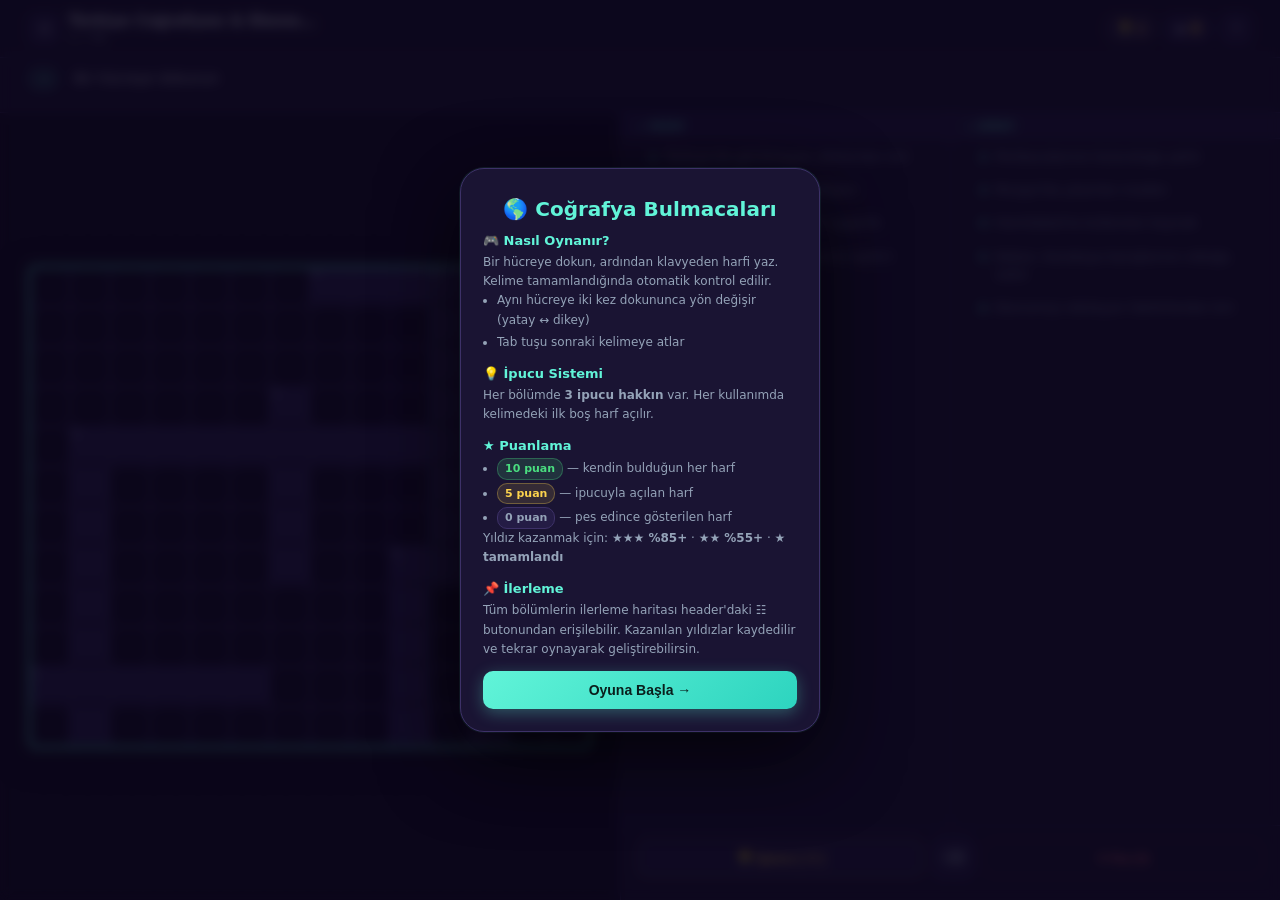
<file: index.html>
<!DOCTYPE html>
<html lang="tr">
<head>
  <meta charset="UTF-8">
  <meta name="viewport" content="width=device-width, initial-scale=1, viewport-fit=cover">
  <meta name="description" content="Lise coğrafya derslerine yönelik interaktif çapraz bulmaca oyunu.">
  <link rel="canonical" href="https://cografya-puzzle.github.io/">
  <title>Coğrafya Bulmacaları</title>
  <link rel="stylesheet" href="css/game.css">
</head>
<body>

<header>
  <div class="header-left">
    <button class="nav-btn" id="mapBtn" title="Bölüm Haritası">&#9783;</button>
    <div class="header-title-wrap">
      <span id="puzzleTitle" class="puz-name">Bulmaca</span>
      <span class="header-counter" id="puzzleCounter">1 / 79</span>
    </div>
  </div>
  <div class="header-right">
    <div class="header-hints" id="hintTokenDisplay" title="Kalan ipucu hakkı">
      <span class="hint-icon">&#128161;</span>
      <span id="hintTokenCount">3</span>
    </div>
    <div class="header-score">
      <span class="score-icon">&#9733;</span>
      <span class="score-num" id="liveScore">0</span>
    </div>
    <button class="nav-btn" id="infoBtn" title="Nasıl Oynanır?">?</button>
  </div>
</header>

<div id="clueBar">
  <!-- Normal mod -->
  <div class="clue-bar-top" id="clueBarNormal">
    <span class="clue-bar-dir" id="clueBarDir">&#8594;</span>
    <span class="clue-bar-num" id="clueBarNum"></span>
    <span class="clue-bar-text" id="clueBarText">Bir hücreye dokunun</span>
  </div>
  <div class="clue-bar-slots" id="clueBarSlots"></div>
  <!-- Yön seçici mod -->
  <div id="dirPicker" class="dir-picker hidden">
    <button class="dir-pick-btn" id="dirPickerAcross">
      <span class="dir-pick-arrow">&#8594;</span>
      <span class="dir-pick-num"></span>
      <span class="dir-pick-text"></span>
    </button>
    <div class="dir-pick-divider"></div>
    <button class="dir-pick-btn" id="dirPickerDown">
      <span class="dir-pick-arrow">&#8595;</span>
      <span class="dir-pick-num"></span>
      <span class="dir-pick-text"></span>
    </button>
  </div>
</div>

<main>
  <div id="gridArea">
    <div class="cw-grid" id="crosswordGrid"></div>
  </div>

  <div class="bottom-sheet">
    <div class="clue-tabs">
      <div class="clue-tab active" data-dir="across">&#8594; Yatay</div>
      <div class="clue-tab" data-dir="down">&#8595; Dikey</div>
    </div>
    <div class="clue-list-area">
      <div class="clue-col tab-active" id="acrossCol">
        <div class="clue-col-head">&#8594; Yatay</div>
        <div id="acrossClues"></div>
      </div>
      <div class="clue-col" id="downCol">
        <div class="clue-col-head">&#8595; Dikey</div>
        <div id="downClues"></div>
      </div>
    </div>
    <div class="actions">
      <div class="actions-row">
        <button class="btn btn-hint" id="hintBtn">&#128161; İpucu (<span id="hintBtnCount">3</span>)</button>
        <button class="btn btn-clear" id="clearBtn" title="Temizle">&#9003;</button>
        <button class="btn btn-vazgec" id="vazgecBtn">&#10005; Pes Et</button>
      </div>
      <div class="actions-row">
        <span class="result-msg" id="resultMsg"></span>
      </div>
    </div>
  </div>
</main>

<!-- Level Complete Modal -->
<div id="levelModal" class="modal-overlay hidden">
  <div class="modal-card">
    <div class="modal-emoji" id="modalEmoji">&#127942;</div>
    <h2 class="modal-title" id="modalTitle">Tamamlandı!</h2>
    <p class="modal-puzzle-name" id="modalPuzzleName"></p>
    <div class="modal-stars">
      <span class="star" id="star1">&#9733;</span>
      <span class="star" id="star2">&#9733;</span>
      <span class="star" id="star3">&#9733;</span>
    </div>
    <div class="modal-score-display">
      <div>
        <span class="modal-score-num" id="modalScore">0</span>
        <span class="modal-score-max"> / <span id="modalMaxScore">0</span></span>
      </div>
      <div class="modal-score-label">puan</div>
    </div>
    <p class="modal-message" id="modalMessage"></p>
    <p class="modal-stats" id="modalStats"></p>
    <div class="modal-best" id="modalBest"></div>
    <div class="modal-actions">
      <button class="btn btn-primary" id="nextLevelBtn">Sonraki Bölüm &#8594;</button>
      <button class="btn btn-hint" id="replayBtn">&#8635; Tekrar Oyna</button>
    </div>
  </div>
</div>

<!-- Vazgeç Onay Dialogu -->
<div id="vazgecModal" class="modal-overlay hidden">
  <div class="modal-card modal-card-sm">
    <div class="modal-emoji">&#128566;</div>
    <h2 class="modal-title">Pes mi Ediyorsun?</h2>
    <p class="modal-message">Tüm cevaplar gösterilecek ve bu bölümden <strong>0 puan</strong> alacaksın.</p>
    <div class="modal-actions">
      <button class="btn btn-vazgec" id="vazgecConfirmBtn">Cevapları Gör</button>
      <button class="btn btn-hint" id="vazgecCancelBtn">Devam Et</button>
    </div>
  </div>
</div>

<!-- Level Map Overlay -->
<div id="levelMap" class="map-overlay hidden">
  <div class="map-header">
    <h2 class="map-title">&#127757; Bölüm Haritası</h2>
    <button class="nav-btn" id="mapCloseBtn">&#10005;</button>
  </div>
  <div id="mapGrid" class="map-grid"></div>
</div>

<!-- Info Modal -->
<div id="infoModal" class="modal-overlay hidden">
  <div class="modal-card modal-card-info">
    <h2 class="modal-title">&#127758; Coğrafya Bulmacaları</h2>
    <div class="info-content">
      <div class="info-section">
        <h3>&#127918; Nasıl Oynanır?</h3>
        <p>Bir hücreye dokun, ardından klavyeden harfi yaz. Kelime tamamlandığında otomatik kontrol edilir.</p>
        <ul>
          <li>Aynı hücreye iki kez dokununca yön değişir (yatay ↔ dikey)</li>
          <li>Tab tuşu sonraki kelimeye atlar</li>
        </ul>
      </div>
      <div class="info-section">
        <h3>&#128161; İpucu Sistemi</h3>
        <p>Her bölümde <strong>3 ipucu hakkın</strong> var. Her kullanımda kelimedeki ilk boş harf açılır.</p>
      </div>
      <div class="info-section">
        <h3>&#9733; Puanlama</h3>
        <ul>
          <li><span class="info-badge info-badge-green">10 puan</span> — kendin bulduğun her harf</li>
          <li><span class="info-badge info-badge-yellow">5 puan</span> — ipucuyla açılan harf</li>
          <li><span class="info-badge info-badge-gray">0 puan</span> — pes edince gösterilen harf</li>
        </ul>
        <p>Yıldız kazanmak için: <strong>★★★ %85+</strong> · <strong>★★ %55+</strong> · <strong>★ tamamlandı</strong></p>
      </div>
      <div class="info-section">
        <h3>&#128204; İlerleme</h3>
        <p>Tüm bölümlerin ilerleme haritası header'daki <strong>&#9783;</strong> butonundan erişilebilir. Kazanılan yıldızlar kaydedilir ve tekrar oynayarak geliştirebilirsin.</p>
      </div>
    </div>
    <button class="btn btn-primary" id="infoCloseBtn" style="width:100%;justify-content:center;margin-top:8px;">Oyuna Başla &#8594;</button>
  </div>
</div>

<!-- Mobil klavye overlay: klavye açılınca soru + kutular ortada görünür -->
<div id="clueOverlay" class="clue-overlay hidden">
  <div class="clue-overlay-top">
    <span class="clue-bar-dir" id="overlayDir">&#8594;</span>
    <span class="clue-bar-num" id="overlayNum"></span>
    <span class="clue-bar-text" id="overlayText">Bir hücreye dokunun</span>
  </div>
  <div class="clue-bar-slots" id="overlaySlots"></div>
</div>

<input id="hiddenInput" type="text" autocomplete="off" autocorrect="off" spellcheck="false" tabindex="-1" aria-hidden="true">

<script src="js/puzzles.js"></script>
<script src="js/crossword.js"></script>
<script src="js/game.js"></script>
</body>
</html>
</file>
<file: css/game.css>
*, *::before, *::after { box-sizing: border-box; margin: 0; padding: 0; }

:root {
  /* Dark game palette — inspired by Stitch design */
  --bg:         #0F0A1E;
  --surface:    #1A1433;
  --surface-hi: #241C45;
  --surface-br: #2E2456;
  --border:     #3D3168;

  --primary:    #61F4D8;   /* teal accent */
  --primary-dk: #2DD4BF;
  --primary-dim:#0D3D36;

  --secondary:  #A78BFA;   /* soft purple */
  --sec-dim:    #1E1040;

  --gold:       #FCD34D;
  --red-live:   #F87171;
  --green:      #4ADE80;
  --red:        #F87171;

  --text:       #E2E8F0;
  --text-muted: #94A3B8;

  --cell-size:  40px;
  --grid-gap:   2px;
  --radius:     8px;
}

html, body {
  height: 100%;
  height: var(--app-height, 100dvh);
  overflow: hidden;
  overscroll-behavior: none;
}

body {
  font-family: system-ui, -apple-system, 'Segoe UI', sans-serif;
  background: var(--bg);
  /* dot texture like Stitch */
  background-image: radial-gradient(rgba(255,255,255,.04) 1px, transparent 1px);
  background-size: 22px 22px;
  color: var(--text);
  display: flex;
  flex-direction: column;
  overscroll-behavior: none;
}

/* ── Header ─────────────────────────────────────────────────────────── */
header {
  background: rgba(26,20,51,.85);
  backdrop-filter: blur(16px);
  -webkit-backdrop-filter: blur(16px);
  border-bottom: 1px solid var(--border);
  color: var(--text);
  padding: 10px 14px;
  display: flex;
  align-items: center;
  justify-content: space-between;
  gap: 10px;
  flex-shrink: 0;
  user-select: none;
  z-index: 20;
}

.header-left .puz-name {
  font-size: 13px; font-weight: 700;
  color: var(--text);
  max-width: 140px;
  white-space: nowrap;
  overflow: hidden;
  text-overflow: ellipsis;
}
.header-counter {
  font-size: 10px;
  color: var(--text-muted);
  letter-spacing: .04em;
}

.header-left       { display: flex; align-items: center; gap: 8px; min-width: 0; }
.header-title-wrap { display: flex; flex-direction: column; gap: 1px; min-width: 0; }
.header-right { display: flex; align-items: center; gap: 8px; flex-shrink: 0; }

/* Hint token display in header */
.header-hints {
  display: flex; align-items: center; gap: 3px;
  background: var(--surface-hi);
  border: 1px solid rgba(252,211,77,.35);
  border-radius: 10px;
  padding: 4px 9px;
  cursor: default;
}
.hint-icon  { font-size: 13px; }
#hintTokenCount { font-size: 13px; font-weight: 800; color: var(--gold); }

/* Lives — kept for backwards compat */
.header-lives {
  display: flex; align-items: center; gap: 3px;
  color: var(--red-live);
  font-size: 13px; font-weight: 700;
}
.heart-icon { font-size: 15px; }

/* Score chip */
.header-score {
  display: flex; align-items: center; gap: 4px;
  background: var(--surface-hi);
  border: 1px solid var(--border);
  border-radius: 10px;
  padding: 4px 10px;
}
.score-icon  { font-size: 14px; }
.score-num   { font-size: 13px; font-weight: 800; color: var(--gold); }

/* Level badge */
.level-badge {
  font-size: 9px; font-weight: 800;
  letter-spacing: .1em; text-transform: uppercase;
  background: var(--sec-dim);
  color: var(--secondary);
  border: 1px solid var(--secondary);
  padding: 2px 7px;
  border-radius: 20px;
}

.nav-btn {
  background: var(--surface-hi);
  border: 1px solid var(--border);
  color: var(--text);
  width: 32px; height: 32px;
  border-radius: 8px; cursor: pointer;
  font-size: 15px;
  display: flex; align-items: center; justify-content: center;
  touch-action: manipulation;
  -webkit-tap-highlight-color: transparent;
  transition: background .15s;
}
.nav-btn:active { background: var(--surface-br); }

#puzzleSelect {
  background: var(--surface-hi);
  border: 1px solid var(--border);
  color: var(--text);
  padding: 4px 7px;
  border-radius: 8px; font-size: 11px;
  cursor: pointer; max-width: 110px;
  touch-action: manipulation;
}
#puzzleSelect option { background: #1A1433; color: var(--text); }

/* ── Clue Bar ────────────────────────────────────────────────────────────── */
#clueBar {
  margin: 8px 12px 0;
  background: rgba(26,20,51,.92);
  backdrop-filter: blur(20px);
  -webkit-backdrop-filter: blur(20px);
  border: 1px solid rgba(97,244,216,.25);
  border-radius: 16px;
  padding: 10px 14px 12px;
  display: flex;
  flex-direction: column;
  gap: 10px;
  flex-shrink: 0;
  z-index: 10;
  box-shadow: 0 4px 24px rgba(0,0,0,.4);
}

.clue-bar-top {
  display: flex;
  align-items: center;
  gap: 8px;
}

/* ── Direction Picker ─────────────────────────────────────────────────────── */
.dir-picker {
  display: flex;
  flex-direction: column;
  width: 100%;
  gap: 0;
}
.dir-picker.hidden { display: none; }

.dir-pick-btn {
  display: flex;
  align-items: center;
  gap: 10px;
  padding: 10px 4px;
  background: transparent;
  border: none;
  cursor: pointer;
  text-align: left;
  width: 100%;
  border-radius: 10px;
  touch-action: manipulation;
  -webkit-tap-highlight-color: transparent;
  transition: background .12s;
}
.dir-pick-btn:active { background: var(--surface-hi); }

.dir-pick-arrow {
  flex: 0 0 auto;
  display: flex;
  align-items: center;
  justify-content: center;
  width: 28px; height: 28px;
  background: rgba(97,244,216,.15);
  color: var(--primary);
  border: 1px solid rgba(97,244,216,.4);
  border-radius: 50%;
  font-size: 14px;
  font-weight: 700;
}
.dir-pick-num {
  flex: 0 0 auto;
  font-size: 13px;
  font-weight: 800;
  color: var(--primary);
  min-width: 18px;
}
.dir-pick-text {
  flex: 1;
  font-size: 13px;
  color: var(--text);
  line-height: 1.4;
  white-space: nowrap;
  overflow: hidden;
  text-overflow: ellipsis;
}
.dir-pick-divider {
  height: 1px;
  background: var(--border);
  margin: 0 4px;
}

.clue-bar-dir {
  flex: 0 0 auto;
  display: flex;
  align-items: center;
  justify-content: center;
  background: rgba(97,244,216,.15);
  color: var(--primary);
  border: 1px solid rgba(97,244,216,.4);
  font-size: 12px; font-weight: 700;
  padding: 3px 9px;
  border-radius: 20px;
  white-space: nowrap;
  line-height: 1;
  height: 22px;
}
.clue-bar-num {
  flex: 0 0 auto;
  font-weight: 800;
  color: var(--primary);
  font-size: 14px;
}
.clue-bar-text {
  flex: 1;
  font-size: 14px;
  font-weight: 500;
  line-height: 1.4;
  color: var(--text);
}

/* Mini letter slots */
.clue-bar-slots {
  display: flex;
  flex-wrap: wrap;
  gap: 5px;
}

.clue-slot {
  width: 28px; height: 28px;
  border: 1.5px solid rgba(97,244,216,.35);
  border-bottom: 2.5px solid rgba(0,0,0,.5);
  border-radius: 5px;
  background: var(--surface-br);
  display: flex;
  align-items: center;
  justify-content: center;
  font-size: 13px;
  font-weight: 900;
  color: var(--text);
  flex-shrink: 0;
  cursor: pointer;
  touch-action: manipulation;
  -webkit-tap-highlight-color: transparent;
  transition: background .1s, border-color .1s;
}
.clue-slot:active { transform: scale(.9); }
.clue-slot.slot-empty {
  background: var(--surface);
  border-color: var(--border);
  border-bottom-color: rgba(0,0,0,.3);
}
.clue-slot.slot-active {
  background: var(--primary);
  border-color: var(--primary-dk);
  border-bottom-color: var(--primary-dk);
  color: #0A1E1C;
  box-shadow: 0 0 8px rgba(97,244,216,.4);
}
.clue-slot.slot-hinted {
  color: var(--secondary);
}

/* ── Main layout ─────────────────────────────────────────────────────── */
main {
  flex: 1;
  display: flex;
  flex-direction: column;
  overflow: hidden;
  min-height: 0;
}

@media (min-width: 768px) {
  main { flex-direction: row; }
}

/* ── Grid area ───────────────────────────────────────────────────────── */
#gridArea {
  flex: 1;
  min-height: 0;
  display: flex;
  align-items: center;
  justify-content: center;
  padding: 10px 8px 6px;
  touch-action: none;
  overflow: hidden;
}

@media (min-width: 768px) {
  #gridArea { flex: 0 0 auto; padding: 16px; align-items: flex-start; }
}

/* ── Crossword Grid ──────────────────────────────────────────────────── */
.cw-grid {
  display: grid;
  gap: var(--grid-gap);
  background: var(--border);
  border: 3px solid var(--primary);
  border-radius: var(--radius);
  overflow: hidden;
  box-shadow: 0 0 0 1px rgba(97,244,216,.15), 0 8px 32px rgba(0,0,0,.5);
  flex-shrink: 0;
  touch-action: none;
  max-width: 100%;
}

/* ── Cell ────────────────────────────────────────────────────────────── */
.cell {
  width: var(--cell-size);
  height: var(--cell-size);
  background: var(--bg);   /* black cells */
  position: relative;
  flex-shrink: 0;
}

.cell.white {
  /* 3D tile effect like Stitch */
  background: var(--surface-br);
  border-bottom: 3px solid var(--bg);
  border-right: 1px solid rgba(0,0,0,.4);
  cursor: pointer;
  touch-action: manipulation;
  -webkit-tap-highlight-color: transparent;
}

.cell-num {
  position: absolute;
  top: 2px; left: 2px;
  font-size: clamp(6px, calc(var(--cell-size) * .22), 10px);
  font-weight: 700;
  color: var(--text-muted);
  line-height: 1;
  pointer-events: none;
  z-index: 3;
  user-select: none;
}

.cell-letter {
  position: absolute;
  inset: 0 0 3px 0;   /* account for border-bottom */
  display: flex;
  align-items: center;
  justify-content: center;
  font-size: clamp(11px, calc(var(--cell-size) * .46), 22px);
  font-weight: 900;
  color: var(--text);
  pointer-events: none;
  z-index: 2;
  user-select: none;
}

/* ── Highlight states ────────────────────────────────────────────────── */
.cell.hl-word {
  background: var(--primary-dim);
  border-bottom-color: rgba(0,0,0,.5);
}
.cell.hl-word .cell-num    { color: var(--primary); }
.cell.hl-word .cell-letter { color: rgba(97,244,216,.9); }

.cell.hl-active {
  background: var(--primary);
  border-bottom-color: var(--primary-dk);
  box-shadow: 0 0 14px rgba(97,244,216,.5);
}
.cell.hl-active .cell-num    { color: rgba(10,30,28,.7); }
.cell.hl-active .cell-letter { color: #0A1E1C; font-weight: 900; }

/* Inner ring for active cell */
.cell.hl-active::after {
  content: '';
  position: absolute;
  inset: 2px;
  border: 1.5px solid rgba(255,255,255,.35);
  border-radius: 3px;
  pointer-events: none;
  z-index: 5;
}

/* Blinking cursor */
.cell-cursor {
  display: none;
  position: absolute;
  bottom: 6px;
  left: 50%;
  transform: translateX(-50%);
  width: 2px;
  height: clamp(10px, calc(var(--cell-size) * .36), 16px);
  background: rgba(10,30,28,.75);
  border-radius: 2px;
  animation: blink .85s step-end infinite;
  pointer-events: none;
  z-index: 4;
}
.cell.hl-active.is-empty .cell-cursor { display: block; }

@keyframes blink {
  0%, 100% { opacity: 1; }
  50%       { opacity: 0; }
}

/* Hinted cell */
.cell.hinted .cell-letter { color: var(--secondary); opacity: .85; }
.cell.hl-active.hinted .cell-letter { color: rgba(10,30,28,.7); }

/* Feedback */
.cell.correct {
  background: var(--green) !important;
  border-bottom-color: #16a34a !important;
  box-shadow: 0 0 10px rgba(74,222,128,.4);
}
.cell.correct .cell-letter { color: #052e16; }
.cell.correct .cell-num    { color: rgba(5,46,22,.7); }
.cell.correct::after       { display: none; }

.cell.wrong {
  background: var(--red) !important;
  border-bottom-color: #dc2626 !important;
}
.cell.wrong .cell-letter { color: #fff; }
.cell.wrong .cell-num    { color: rgba(255,255,255,.7); }
.cell.wrong::after       { display: none; }

/* Hidden keyboard input */
#hiddenInput {
  position: fixed;
  opacity: 0;
  pointer-events: none;
  /* Grid'e yakın konumlandır — Android scroll-to-input'u minimize eder */
  top: 120px; left: 50%;
  transform: translateX(-50%);
  width: 1px; height: 1px;
  border: none; outline: none;
  font-size: 16px; /* 16px altı iOS'ta zoom yapar */
}

/* ── Bottom Sheet ─────────────────────────────────────────────────────── */
.bottom-sheet {
  background: var(--surface);
  border-radius: 20px 20px 0 0;
  border-top: 1px solid var(--border);
  box-shadow: 0 -8px 40px rgba(0,0,0,.5);
  display: flex;
  flex-direction: column;
  overflow: hidden;
  flex-shrink: 0;
  height: clamp(220px, 42vh, 360px);
}
@supports (height: 1dvh) {
  .bottom-sheet {
    height: clamp(220px, 42dvh, 360px);
  }
}

/* Drag handle */
.bottom-sheet::before {
  content: '';
  display: block;
  width: 36px; height: 4px;
  background: var(--border);
  border-radius: 2px;
  margin: 8px auto 4px;
  flex-shrink: 0;
}

@media (min-width: 768px) {
  .bottom-sheet {
    flex: 1; height: auto;
    border-radius: 0;
    box-shadow: none;
    border-top: none;
    border-left: 1px solid var(--border);
  }
  .bottom-sheet::before { display: none; }
}

/* ── Tabs ────────────────────────────────────────────────────────────── */
.clue-tabs {
  display: flex;
  border-bottom: 1px solid var(--border);
  padding: 0 4px;
  flex-shrink: 0;
}
.clue-tab {
  flex: 1;
  padding: 8px 8px;
  text-align: center;
  font-size: 12px; font-weight: 700;
  color: var(--text-muted);
  cursor: pointer;
  border-bottom: 2.5px solid transparent;
  transition: all .15s;
  touch-action: manipulation;
  -webkit-tap-highlight-color: transparent;
}
.clue-tab.active { color: var(--primary); border-bottom-color: var(--primary); }

/* Klavye açıkken bottom sheet ve clue bar gizle */
.bottom-sheet.keyboard-hidden { display: none; }
#clueBar.keyboard-hidden { display: none; }

/* ── Mobil Klavye Clue Overlay ───────────────────────────────────────────── */
.clue-overlay {
  position: fixed;
  left: 0;
  width: 100%;
  background: var(--bg);
  background-image: radial-gradient(rgba(255,255,255,.04) 1px, transparent 1px);
  background-size: 22px 22px;
  z-index: 50;
  display: flex;
  flex-direction: column;
  align-items: center;
  justify-content: center;
  gap: 20px;
  padding: 24px 20px;
  animation: fadeIn .15s ease;
}
.clue-overlay.hidden { display: none; }

.clue-overlay .clue-overlay-top {
  width: 100%;
  max-width: 400px;
  flex-wrap: wrap;
  row-gap: 6px;
}
.clue-overlay .clue-bar-text {
  font-size: 16px;
  font-weight: 600;
  color: var(--text);
  line-height: 1.5;
  width: 100%;
  flex: 0 0 100%;
  margin-top: 2px;
}
.clue-overlay .clue-bar-slots {
  justify-content: center;
  gap: 7px;
}
.clue-overlay .clue-slot {
  width: 36px;
  height: 36px;
  font-size: 15px;
  border-radius: 7px;
}

/* Slot animasyonları */
@keyframes slotFlashGreen {
  0%   { background: var(--green); border-color: #16a34a; color: #052e16; }
  100% { background: var(--surface-br); border-color: rgba(97,244,216,.35); color: var(--text); }
}
.clue-slot.slot-flash-correct { animation: slotFlashGreen .6s ease forwards; }
.clue-slot.slot-shake         { animation: shake .35s ease; }
.clue-overlay-top {
  display: flex;
  align-items: center;
  gap: 8px;
}

/* Sadece mobilde göster */
@media (min-width: 768px) {
  .clue-overlay { display: none !important; }
}

@media (min-width: 768px) { .clue-tabs { display: none; } }

/* ── Clue columns ────────────────────────────────────────────────────── */
.clue-list-area { flex: 1; overflow: hidden; display: flex; overscroll-behavior: contain; }

.clue-col {
  flex: 1; min-width: 0;
  overflow-y: auto; -webkit-overflow-scrolling: touch;
  padding: 4px 0;
}
.clue-col-head {
  font-size: 10px; font-weight: 700;
  color: var(--primary); text-transform: uppercase;
  letter-spacing: .07em;
  padding: 6px 12px 4px;
  border-bottom: 1px solid var(--border);
  margin-bottom: 2px;
  position: sticky; top: 0;
  background: var(--surface);
  z-index: 5;
  display: none;
}

@media (max-width: 767px) {
  .clue-col { display: none; }
  .clue-col.tab-active { display: block; }
}
@media (min-width: 768px) {
  .clue-col-head { display: block; }
  .clue-col { padding: 0; }
}

.clue-item {
  display: flex; gap: 8px; align-items: baseline;
  padding: 7px 12px;
  border-radius: 8px;
  margin: 1px 4px;
  cursor: pointer;
  font-size: 13px; line-height: 1.4;
  color: var(--text-muted);
  transition: background .1s;
  touch-action: manipulation;
  -webkit-tap-highlight-color: transparent;
}
.clue-item:active,
.clue-item:hover { background: var(--surface-hi); color: var(--text); }
.clue-item.active {
  background: var(--primary-dim);
  border: 1px solid rgba(97,244,216,.25);
  color: var(--text);
  font-weight: 600;
}
.clue-item.solved { opacity: .3; }

.clue-num {
  flex: 0 0 20px;
  font-size: 11px; font-weight: 700;
  color: var(--primary);
  text-align: right;
}

/* ── Action bar ─────────────────────────────────────────────────────── */
.actions {
  display: flex; flex-direction: column; gap: 6px;
  padding: 8px 12px 10px;
  border-top: 1px solid var(--border);
  flex-shrink: 0;
  background: var(--surface);
}
.actions-row { display: flex; gap: 7px; align-items: center; }

.btn {
  padding: 10px 14px;
  border: none; border-radius: 10px;
  font-size: 13px; font-weight: 700;
  cursor: pointer;
  transition: transform .1s, opacity .15s;
  touch-action: manipulation;
  -webkit-tap-highlight-color: transparent;
  white-space: nowrap;
  display: flex; align-items: center; gap: 5px;
}
.btn:active { transform: scale(.95); }

.btn-primary {
  flex: 1;
  background: linear-gradient(135deg, var(--primary), var(--primary-dk));
  color: #0A1E1C;
  font-weight: 800;
  justify-content: center;
  box-shadow: 0 4px 16px rgba(97,244,216,.3);
}
.btn-hint {
  flex: 1;
  background: var(--surface-hi);
  color: var(--gold);
  border: 1.5px solid rgba(252,211,77,.4);
  justify-content: center;
}
.btn-clear {
  width: 44px; height: 44px; padding: 0;
  background: var(--surface-hi);
  color: var(--text-muted);
  border: 1.5px solid var(--border);
  border-radius: 10px;
  justify-content: center;
  font-size: 17px;
}
.btn-vazgec {
  flex: 1;
  background: transparent;
  color: var(--red);
  border: 1.5px solid rgba(248,113,113,.35);
  font-size: 13px; font-weight: 700;
  justify-content: center;
  border-radius: 10px;
}
.btn-vazgec:hover { background: rgba(248,113,113,.08); }

.result-msg {
  font-size: 12px; font-weight: 700;
  padding: 5px 10px; border-radius: 8px; display: none;
}
.result-msg.show { display: block; }
.result-msg.all-correct { background: rgba(74,222,128,.15); color: var(--green); border: 1px solid rgba(74,222,128,.3); }
.result-msg.partial     { background: rgba(252,211,77,.1);  color: var(--gold);  border: 1px solid rgba(252,211,77,.2); }

/* ── Level Complete Modal ─────────────────────────────────────────────── */
.modal-overlay {
  position: fixed; inset: 0;
  background: rgba(10,6,25,.8);
  display: flex; align-items: center; justify-content: center;
  z-index: 100; padding: 20px;
  backdrop-filter: blur(6px);
  -webkit-backdrop-filter: blur(6px);
  animation: fadeIn .2s ease;
}
.modal-overlay.hidden { display: none; }
@keyframes fadeIn { from { opacity: 0; } to { opacity: 1; } }

.modal-card {
  background: var(--surface);
  border: 1px solid var(--border);
  border-radius: 24px;
  padding: 28px 22px 22px;
  max-width: 320px; width: 100%;
  text-align: center;
  box-shadow: 0 24px 80px rgba(0,0,0,.7), 0 0 0 1px rgba(97,244,216,.1);
  animation: slideUp .28s ease;
}
@keyframes slideUp {
  from { transform: translateY(32px); opacity: 0; }
  to   { transform: translateY(0);    opacity: 1; }
}

.modal-emoji    { font-size: 52px; line-height: 1; margin-bottom: 6px; }
.modal-title    { font-size: 20px; font-weight: 800; color: var(--primary); margin-bottom: 3px; }
.modal-puzzle-name { font-size: 12px; color: var(--text-muted); margin-bottom: 12px; }

.modal-stars { display: flex; justify-content: center; gap: 6px; margin-bottom: 14px; }
.star        { font-size: 30px; color: var(--border); transition: color .3s, transform .3s; }
.star.active { color: var(--gold); transform: scale(1.12); }

.modal-score-display {
  background: var(--surface-hi); border: 1px solid var(--border);
  border-radius: 14px; padding: 10px 16px 8px; margin-bottom: 10px;
}
.modal-score-num   { font-size: 34px; font-weight: 900; color: var(--primary); line-height: 1; }
.modal-score-max   { font-size: 18px; color: var(--text-muted); }
.modal-score-label { font-size: 11px; color: var(--text-muted); margin-top: 1px; }

.modal-message { font-size: 14px; font-weight: 600; color: var(--text); margin-bottom: 4px; }
.modal-stats   { font-size: 12px; color: var(--text-muted); margin-bottom: 8px; }
.modal-best    { font-size: 11px; color: var(--gold); margin-bottom: 12px; font-weight: 700; min-height: 16px; }

.modal-card-sm { max-width: 280px; }

.modal-actions { display: flex; flex-direction: column; gap: 7px; }
.modal-actions .btn { width: 100%; padding: 12px; font-size: 14px; justify-content: center; }
.modal-actions .btn-hint { color: var(--text-muted); border-color: var(--border); }
.modal-actions .btn-vazgec { border-radius: 10px; }

/* ── Shake animation (wrong word) ─────────────────────────────────────── */
@keyframes shake {
  0%,100% { transform: translateX(0); }
  20%     { transform: translateX(-4px); }
  40%     { transform: translateX(4px); }
  60%     { transform: translateX(-3px); }
  80%     { transform: translateX(3px); }
}
.cell.shake { animation: shake .35s ease; }

/* ── Word flash (correct) ─────────────────────────────────────────────── */
@keyframes flashGreen {
  0%   { background: var(--green); }
  100% { background: var(--surface-br); }
}
.cell.flash-correct { animation: flashGreen .6s ease forwards; }

/* ── Level Map ────────────────────────────────────────────────────────── */
.map-overlay {
  position: fixed; inset: 0;
  background: var(--bg);
  z-index: 90;
  display: flex; flex-direction: column;
  animation: fadeIn .2s ease;
}
.map-overlay.hidden { display: none; }

.map-header {
  display: flex; align-items: center; justify-content: space-between;
  padding: 14px 16px 10px;
  border-bottom: 1px solid var(--border);
  flex-shrink: 0;
  background: rgba(26,20,51,.85);
  backdrop-filter: blur(16px);
}
.map-title {
  font-size: 16px; font-weight: 800; color: var(--primary);
}

.map-grid {
  flex: 1;
  overflow-y: auto;
  -webkit-overflow-scrolling: touch;
  padding: 12px;
  display: grid;
  grid-template-columns: repeat(auto-fill, minmax(88px, 1fr));
  gap: 8px;
  align-content: start;
}

.map-card {
  background: var(--surface);
  border: 1px solid var(--border);
  border-radius: 12px;
  padding: 10px 8px 8px;
  display: flex; flex-direction: column; align-items: center; gap: 4px;
  cursor: pointer;
  transition: background .15s, border-color .15s, transform .1s;
  touch-action: manipulation;
  -webkit-tap-highlight-color: transparent;
  text-align: center;
  min-height: 82px;
}
.map-card:active { transform: scale(.95); }
.map-card:hover  { background: var(--surface-hi); border-color: var(--primary); }

.map-card.map-current {
  border-color: var(--primary);
  background: var(--primary-dim);
  box-shadow: 0 0 12px rgba(97,244,216,.3);
}
.map-card.map-completed { border-color: rgba(97,244,216,.4); }

.map-num {
  font-size: 11px; font-weight: 800; color: var(--text-muted);
}
.map-card.map-current .map-num { color: var(--primary); }

.map-card-title {
  font-size: 9px; color: var(--text-muted);
  line-height: 1.3;
  overflow: hidden;
  display: -webkit-box;
  -webkit-line-clamp: 2;
  -webkit-box-orient: vertical;
  width: 100%;
}

.map-stars {
  display: flex; gap: 1px; justify-content: center;
  font-size: 12px;
}
.map-star        { color: var(--border); }
.map-star.earned { color: var(--gold); }

/* ── Info Modal ───────────────────────────────────────────────────────── */
.modal-card-info {
  max-width: 360px;
  max-height: 88dvh;
  overflow-y: auto;
  -webkit-overflow-scrolling: touch;
}

.info-content { display: flex; flex-direction: column; gap: 14px; margin: 12px 0; text-align: left; }

.info-section h3 {
  font-size: 13px; font-weight: 700; color: var(--primary);
  margin-bottom: 5px;
}
.info-section p, .info-section li {
  font-size: 12px; color: var(--text-muted); line-height: 1.6;
}
.info-section ul { padding-left: 14px; display: flex; flex-direction: column; gap: 3px; }

.info-badge {
  display: inline-block;
  font-size: 11px; font-weight: 700;
  padding: 1px 7px; border-radius: 10px;
}
.info-badge-green  { background: rgba(74,222,128,.15);  color: var(--green);  border: 1px solid rgba(74,222,128,.3); }
.info-badge-yellow { background: rgba(252,211,77,.12);  color: var(--gold);   border: 1px solid rgba(252,211,77,.3); }
.info-badge-gray   { background: var(--surface-hi);     color: var(--text-muted); border: 1px solid var(--border); }

/* ═══════════════════════════════════════════════════════════════════
   DESKTOP OVERRIDES  (min-width: 768px)
   ═══════════════════════════════════════════════════════════════════ */
@media (min-width: 768px) {

  /* Header: wider padding, bigger fonts */
  header { padding: 12px 28px; }
  .header-left .puz-name { font-size: 15px; max-width: 260px; }
  .header-counter        { font-size: 12px; }
  .score-num             { font-size: 15px; }
  #puzzleSelect          { max-width: 200px; font-size: 12px; }

  /* Clue bar: flat full-width bar on desktop */
  #clueBar {
    margin: 0;
    border-radius: 0;
    background: var(--surface);
    border: none;
    border-bottom: 1px solid var(--border);
    backdrop-filter: none;
    -webkit-backdrop-filter: none;
    box-shadow: none;
    padding: 10px 28px 12px;
  }

  /* Main: side-by-side, fills remaining height */
  main { flex-direction: row; overflow: hidden; height: 100%; min-height: 0; }

  /* Grid area: fixed width, fills height, grid centred vertically */
  #gridArea {
    flex: 0 0 auto;
    width: min(54vw, 620px);
    height: 100%;
    padding: 24px 28px;
    align-items: center;
    justify-content: center;
    overflow-y: auto;
    overflow-x: hidden;
  }

  /* Side panel (was "bottom-sheet") */
  .bottom-sheet {
    flex: 1;
    min-width: 260px;
    min-height: 0;
    height: auto;
    border-radius: 0;
    box-shadow: none;
    border-top: none;
    border-left: 1px solid var(--border);
  }
  .bottom-sheet::before { display: none; }

  /* Clue list: both columns visible side-by-side, each scrolls */
  .clue-list-area { overflow: hidden; min-height: 0; }

  .clue-col { display: block !important; }   /* override mobile hide */
  .clue-col-head {
    display: block;
    background: var(--surface-hi);
    padding: 8px 14px 6px;
  }

  /* Separator between the two clue columns */
  #acrossCol { border-right: 1px solid var(--border); }

  /* Action bar: horizontal row on desktop */
  .actions { padding: 10px 16px 14px; }
  .actions-row { flex-wrap: wrap; }

  .btn-primary { font-size: 14px; padding: 11px 20px; }
  .btn-hint    { font-size: 14px; padding: 11px 16px; }
}
</file>
